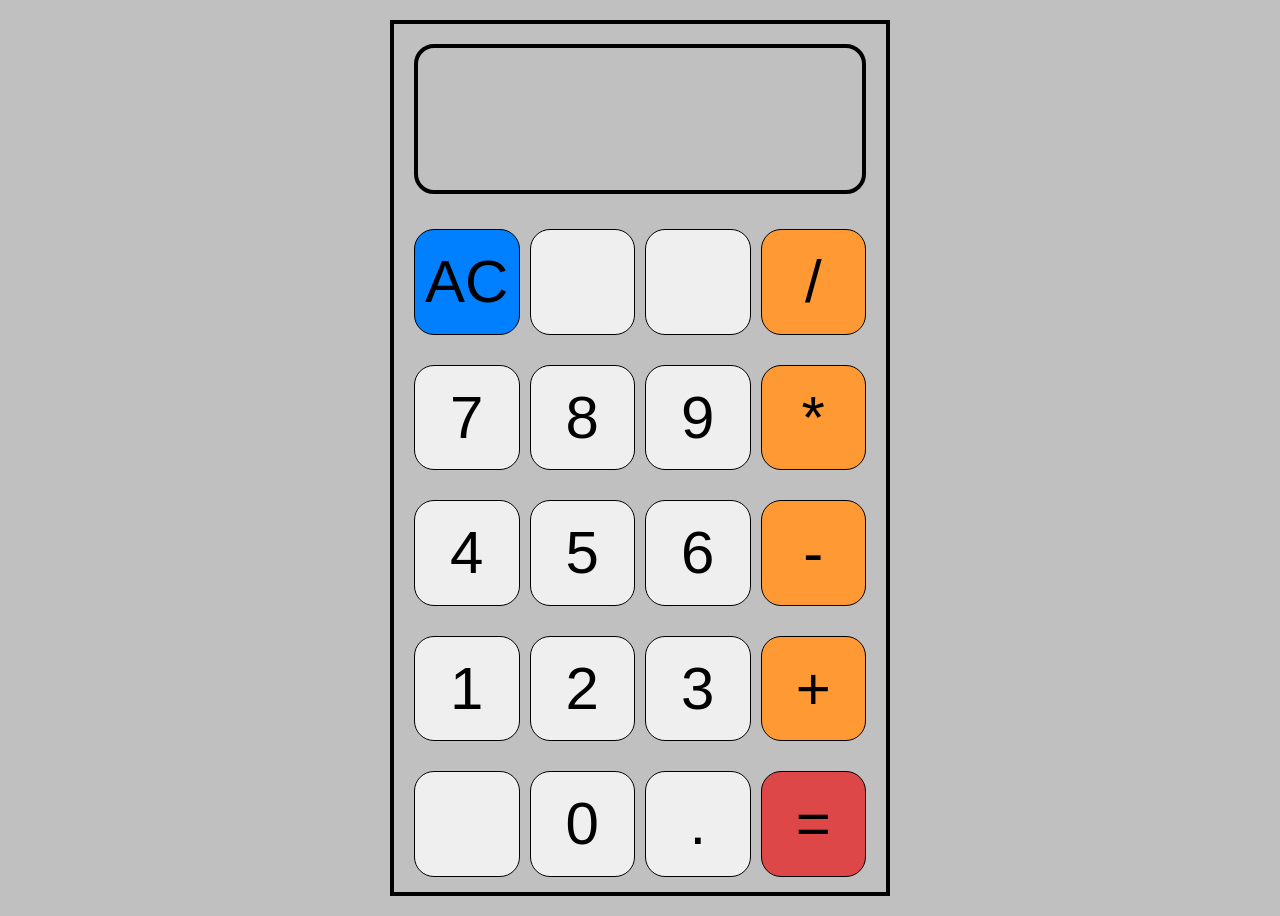
<file: calculator/index.html>
<!DOCTYPE html>
<html lang="en">

<head>
    <link rel="stylesheet" href="style.css">
    <meta name="viewport" content="width=device-width, initial-scale=1.0">
    <script src="main.js" defer></script>
    <title>Calculator</title>
</head>

<body>
    <div class="calculator">
        <!-- <p class="display">0</p> -->
        <span class="display">0</span>
        <div class="button-row">
            <button class="clear" id="AC" data-input="AC">AC</button>
            <button></button>
            <button></button>
            <button class="operator" id="divide" data-input="/">/</button>
        </div>
        <div class="button-row">
            <button data-input=7>7</button>
            <button data-input=8>8</button>
            <button data-input=9>9</button>
            <button class="operator" data-input="*">*</button>
        </div>
        <div class="button-row">
            <button data-input=4>4</button>
            <button data-input=5>5</button>
            <button data-input=6>6</button>
            <button class="operator" data-input="-">-</button>
        </div>
        <div class="button-row">
            <button data-input=1>1</button>
            <button data-input=2>2</button>
            <button data-input=3>3</button>
            <button class="operator" data-input="+">+</button>
        </div>
        <div class="button-row">
            <button></button>
            <button data-input=0>0</button>
            <button data-input=".">.</button>
            <button class="equals" data-input="=">=</button>
        </div>
    </div>
</body>

</html>
</file>
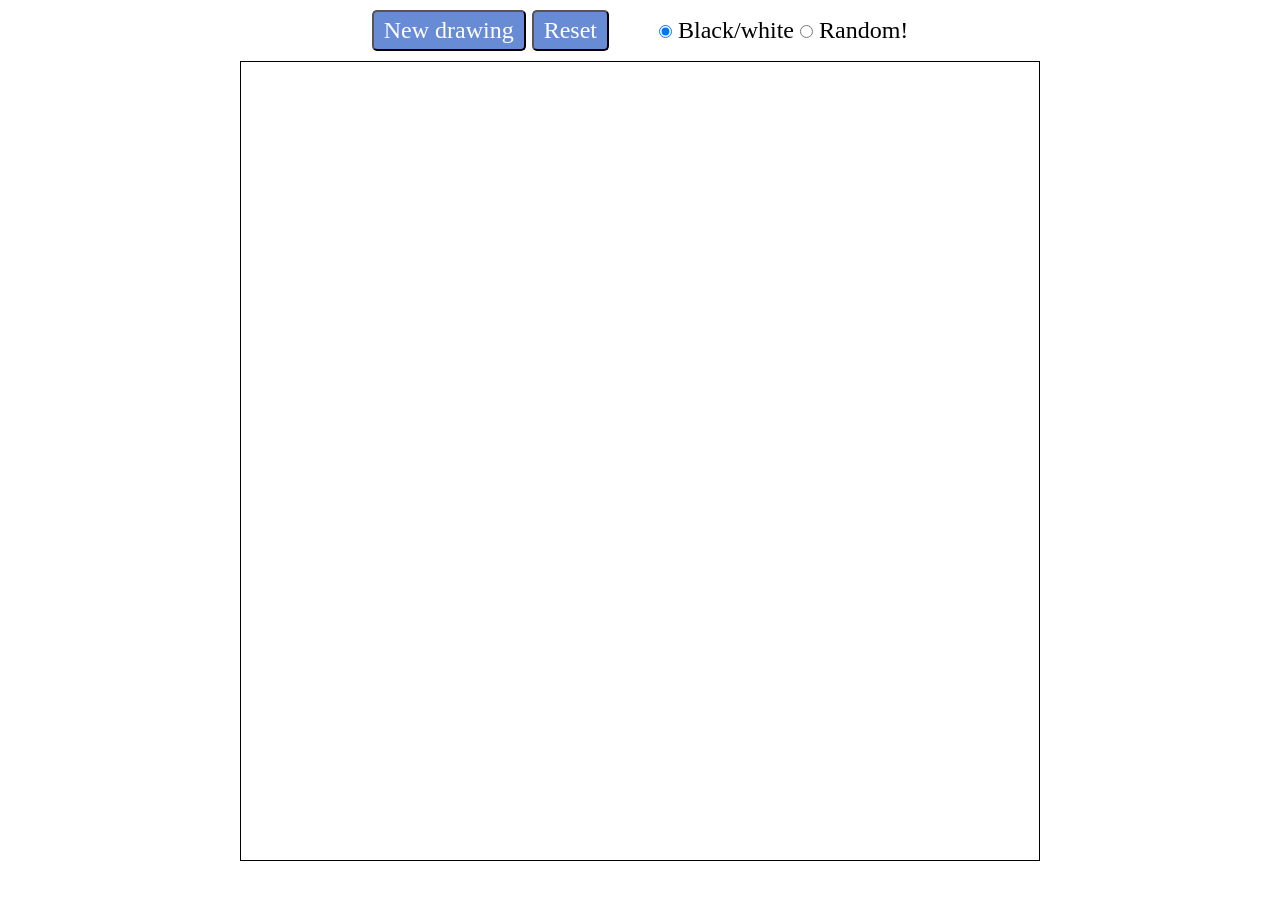
<file: etch-a-sketch/index.html>
<!DOCTYPE html>
<html>

<head>
    <script src="main.js" defer></script>
    <link rel="stylesheet" href="style.css">
</head>

<body>
    <div class="menu-container">
        <div class="menu-buttons">
            <button class="menu-button" id="new-drawing-button">New drawing</button>
            <button class="menu-button" id="reset-button">Reset</button>
        </div>

        <div class="menu-color">
            <input type="radio" id="color-choice-black-white" name="color-choice" value="black-white" checked>
            <label for="color-choice-black-white">Black/white</label>
            <input type="radio" id="color-choice-random" name="color-choice" value="random">
            <label for="color-choice-random">Random!</label>
        </div>

    </div>
    <div class="grid-container">
    </div>
</body>

</html>
</file>
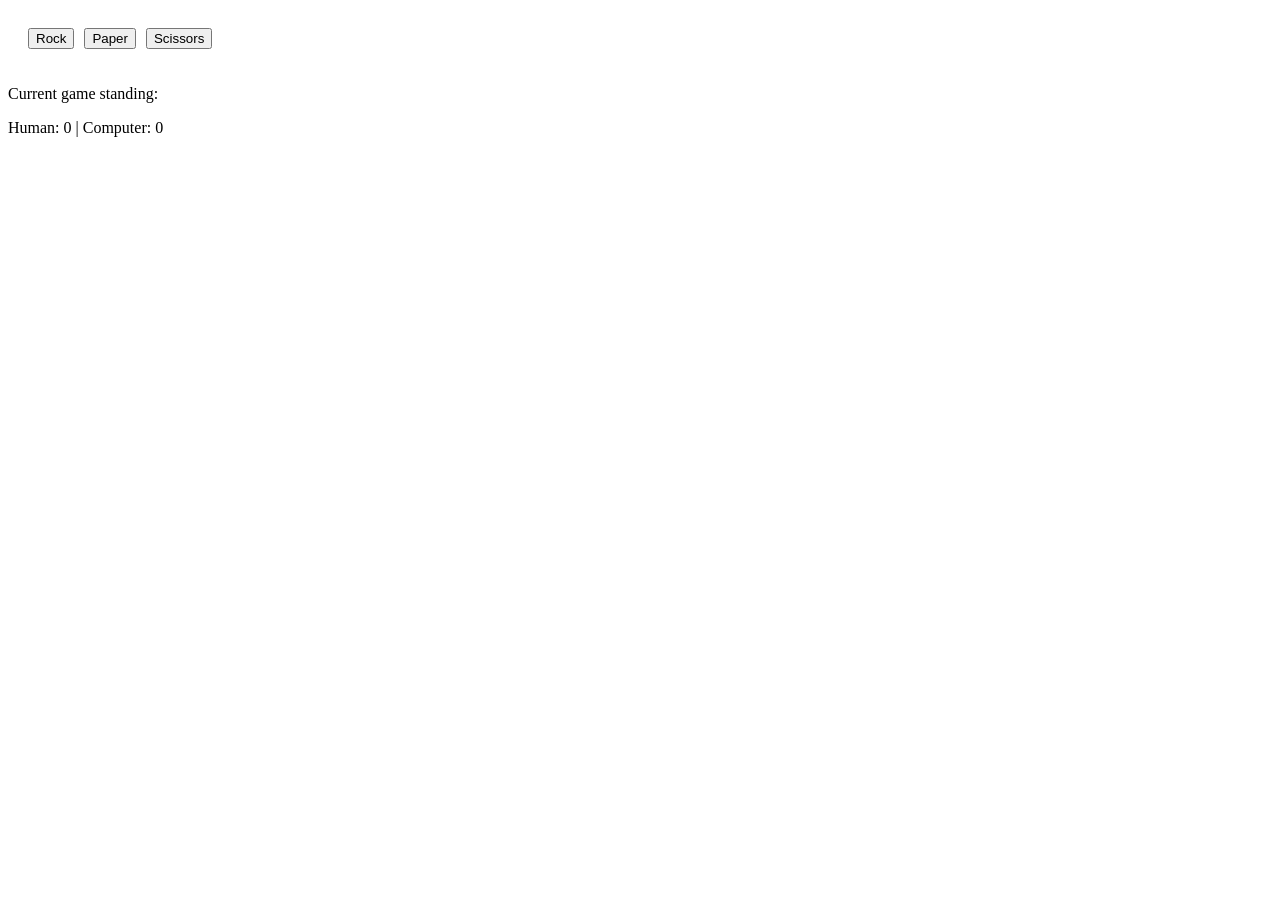
<file: rock-paper-scissors/index.html>
<!DOCTYPE html>
<html>

<head>
    <script src="main.js" defer></script>
    <link rel="stylesheet" href="style.css">
</head>

<body>
    <div class="player-choice">
        <button id="player-choice-rock">Rock</button>
        <button id="player-choice-paper">Paper</button>
        <button id="player-choice-scissors">Scissors</button>
    </div>
    <div id="game-results">
        <p>Current game standing:</p>
        <p id="game-score"></p>
    </div>
    <div id="game-log">
    </div>
</body>


</html>
</file>
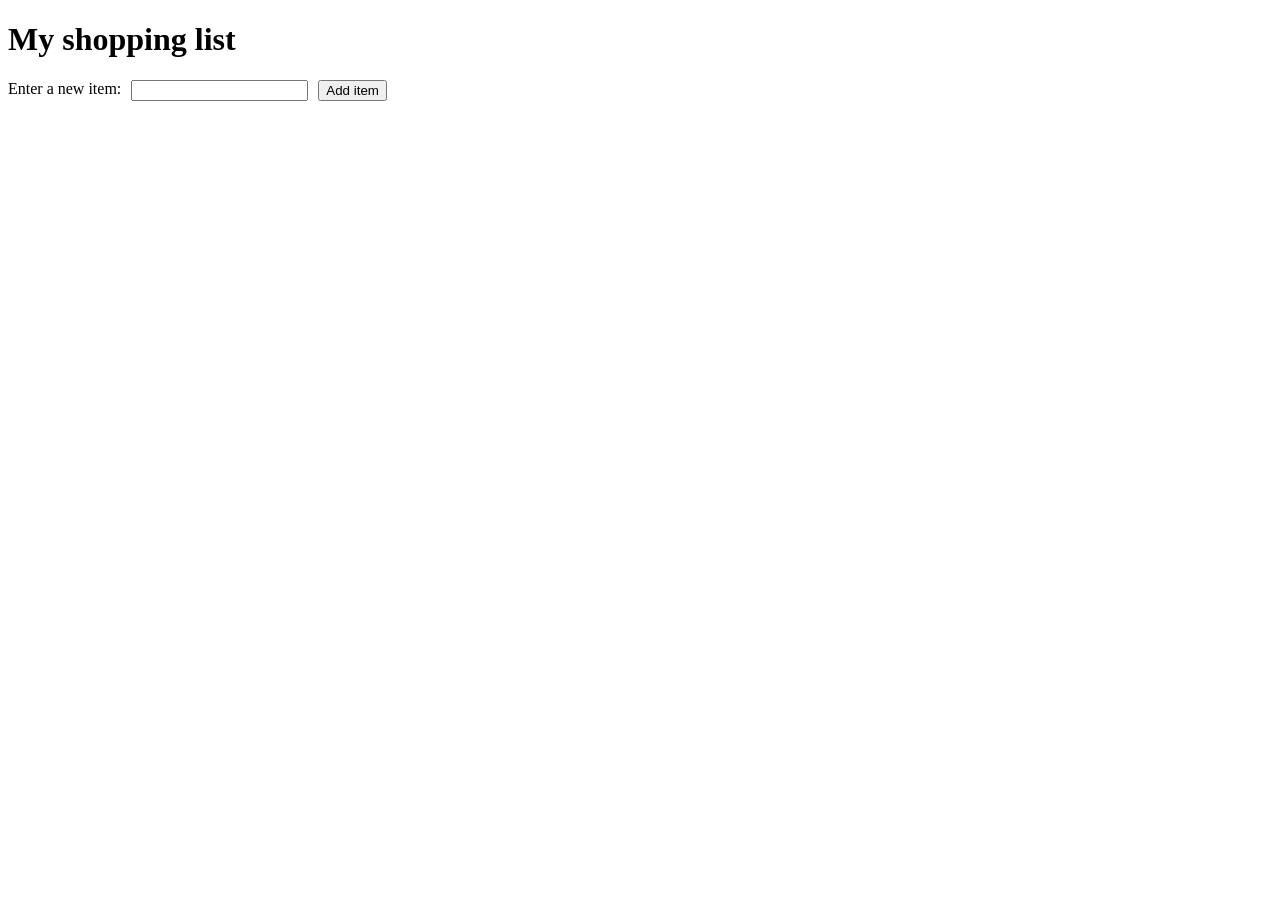
<file: exercises/shopping-list/index.html>
<!DOCTYPE html>
<html lang="en">

<head>
    <meta charset="utf-8">
    <script src="main.js" defer></script>
    <link rel="stylesheet" href="style.css">
</head>

<body>
    <h1>My shopping list</h1>
    <div class="input-section">
        <form id="input-form" class="input-form">
            <label for="item-name">Enter a new item: </label>
            <input type="text" name="item-name" id="item-name">
            <button id="add-item-submit">Add item</button>
        </form>
    </div>
    <div class="item-list">
        <ul id="item-list"></ul>
    </div>
</body>

</html>
</file>
<file: calculator/style.css>
* {
    margin: 0;
    padding: 0;
    box-sizing: border-box;
    touch-action: manipulation;
}

body {
    display: flex;
    justify-content: center;
    background: #C0C0C0;
}

.calculator {
    border: 4px solid black;
    gap: 10px;
    display: flex;
    flex-direction: column;
    justify-content: center;
    width: 500px;
    margin: 20px auto;
}

.display {
    display: flex;
    align-items: center;
    justify-content: flex-end;
    border: 4px solid black;
    border-radius: 20px;
    text-align: end;
    margin: 20px;
    padding: 5px 10px;
    min-height: 150px;
    font-size: 80px;
    font-family: monospace;
}

.button-row {
    display: flex;
    gap: 10px;
    padding: 5px 20px;
    margin-bottom: 10px;
}

.button-row button {
    border: 1px solid black;
    flex: 1;
    border-radius: 20px;
    font-size: 60px;
    aspect-ratio: 1;
    padding: 5px 5px;
}

.clear {
    background: #0080FF;
}

.operator {
    background: #FF9933;
}

.equals {
    background: #DE4747;
}
</file>
<file: etch-a-sketch/style.css>
* {
    margin: 0;
    padding: 0;
    box-sizing: border-box;
}

body {
    display: flex;
    flex-direction: column;
    align-items: center;
    font-family: "Verdana", "sans-serif";
    font-size: 24px;
}

.menu-container {
    display: flex;
    gap: 50px;
    justify-content: space-between;
    align-items: center;
    margin: 10px auto;
}

.menu-button {
    font-family: "Verdana", "sans-serif";
    font-size: 24px;
    background: #688bd6;
    color: white;
    padding: 5px 10px;
    border-radius: 5px;
}


.grid-container {
    display: flex;
    flex-wrap: wrap;
    width: 800px;
    height: 800px;
    border: 1px solid black;
}

.square {
    border: 1px solid black;
}
</file>
<file: rock-paper-scissors/style.css>
.player-choice {
    display: flex;
    gap: 10px;
    padding: 20px;
}
</file>
<file: exercises/shopping-list/style.css>
.input-form {
    display: flex;
    gap: 10px;
}

ul {
    display: flex;
    flex-direction: column;
    gap: 10px;
}

li {
    margin-bottom: 10px;
}


li button {
    margin-left: 20px;
}
</file>
